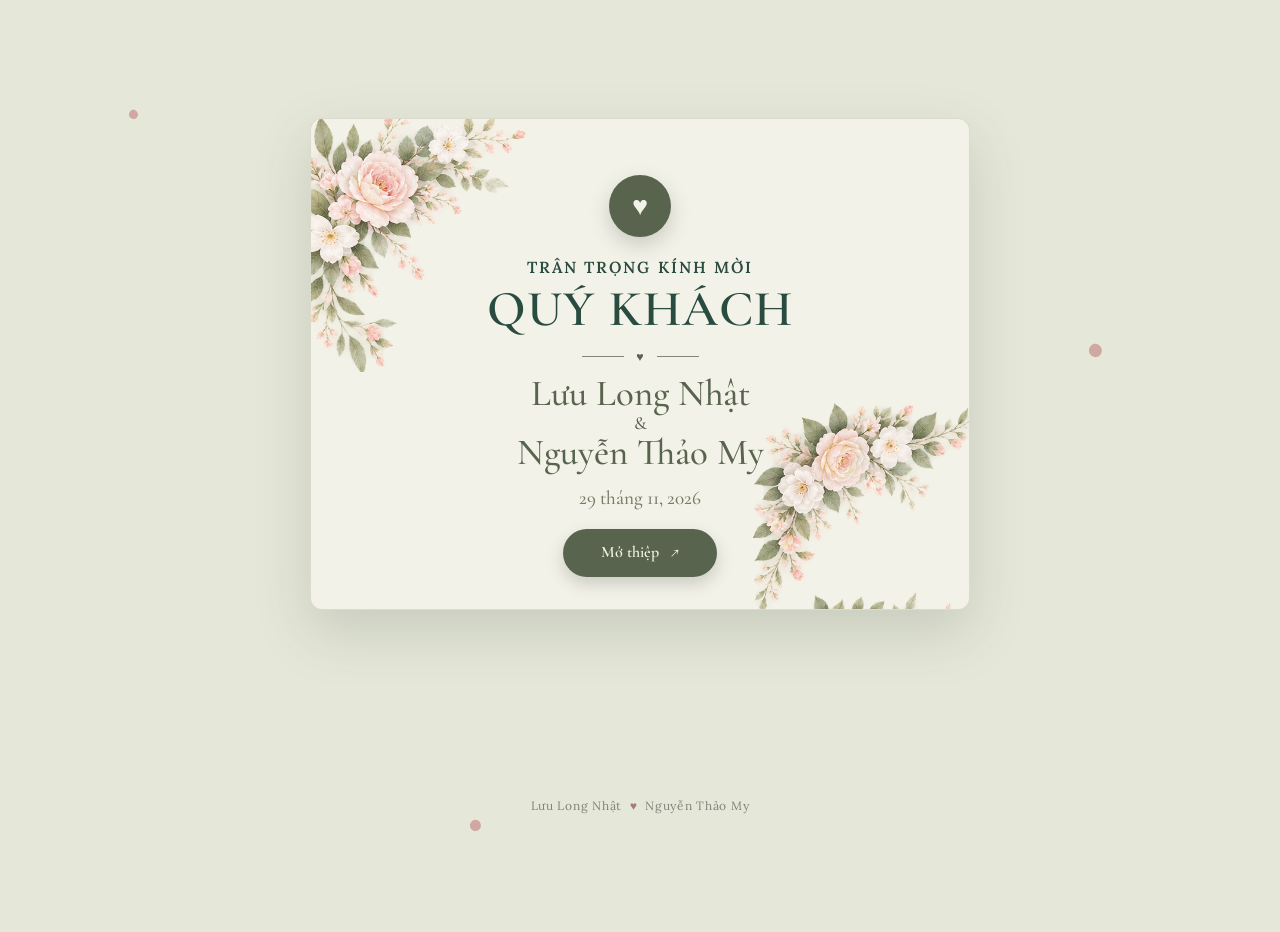
<file: envelope.html>
<!doctype html>
<html lang="vi">
<head>
  <meta charset="utf-8">
  <meta name="viewport" content="width=device-width, initial-scale=1, viewport-fit=cover">
  <meta name="theme-color" content="#e5e8d9">
  <meta name="description" content="Thiệp mời lễ thành hôn của Lưu Long Nhật và Nguyễn Thảo My.">
  <title>Trân trọng kính mời Quý khách | Nhật &amp; My</title>
  <link rel="preconnect" href="https://fonts.googleapis.com">
  <link rel="preconnect" href="https://fonts.gstatic.com" crossorigin>
  <link href="https://fonts.googleapis.com/css2?family=Great+Vibes&family=Cormorant+Garamond:wght@400;500;600;700&family=Lora:wght@400;500;600;700&display=swap" rel="stylesheet">
  <link rel="stylesheet" href="envelope.css?v=bride-cover-20261028-02">
</head>
<body class="envelope-body">
  <main class="cover-screen">
    <div class="cover-petal cover-petal-one" aria-hidden="true"></div>
    <div class="cover-petal cover-petal-two" aria-hidden="true"></div>
    <div class="cover-petal cover-petal-three" aria-hidden="true"></div>
    <section class="invitation-card" aria-labelledby="cover-invitation-title">
      <img class="cover-flower cover-flower-tl" src="assets/flowers/01_Hoa_Goc_Trai_Tren.png" alt="" aria-hidden="true" width="600" height="600">
      <img class="cover-flower cover-flower-br" src="assets/flowers/09_Hoa_Goc_Phai_Duoi.png" alt="" aria-hidden="true" width="600" height="600">
      <div class="cover-seal" aria-hidden="true">♥</div>
      <p class="cover-kicker">TRÂN TRỌNG KÍNH MỜI</p>
      <h1 id="cover-invitation-title">QUÝ KHÁCH</h1>
      <div class="cover-divider" aria-hidden="true"><span></span><b>♥</b><span></span></div>
      <div class="cover-couple" aria-label="Lưu Long Nhật và Nguyễn Thảo My">
        <p data-cover-name="groom">Lưu Long Nhật</p>
        <span class="cover-ampersand" aria-hidden="true">&amp;</span>
        <p data-cover-name="bride">Nguyễn Thảo My</p>
      </div>
      <p class="cover-date">29 tháng 11, 2026</p>
      <a class="open-invitation" href="index.html">Mở thiệp <span aria-hidden="true">↗</span></a>
    </section>
    <p class="cover-footer">Lưu Long Nhật <span>♥</span> Nguyễn Thảo My</p>
  </main>
  <script src="site-config.js?v=invitation-site-bride-20261028-02"></script>
  <script>
    (function () {
      const config = window.WEDDING_CONFIG || {};
      const groom = document.querySelector('[data-cover-name="groom"]');
      const bride = document.querySelector('[data-cover-name="bride"]');
      if (groom && config.groomName) groom.textContent = config.groomName;
      if (bride && config.brideName) bride.textContent = config.brideName;
    })();
  </script>
</body>
</html>
</file>
<file: envelope.css>
/* Entrance cover for bride-full. Palette reuses the invitation's existing design tokens. */
:root {
  --cover-background: #e5e8d9; /* .countdown-section / --ds-sage */
  --cover-paper: #f3f2e8;      /* .guestbook-section / --ds-ivory */
  --cover-ink: #41463e;
  --cover-olive: #58644d;
  --cover-forest: #294b40;
  --cover-border: #d6d4c5;
  color-scheme: light;
}
* { box-sizing: border-box; }
html, body { margin: 0; min-height: 100%; }
body.envelope-body {
  min-height: 100vh;
  min-height: 100svh;
  display: grid;
  place-items: center;
  padding: clamp(.8rem, 3.5vw, 2rem);
  overflow-x: hidden;
  background: var(--cover-background);
  color: var(--cover-ink);
  font-family: "Lora", Georgia, serif;
}
.cover-screen {
  width: 100%;
  min-height: calc(100vh - 2rem);
  min-height: calc(100svh - 2rem);
  display: grid;
  place-items: center;
  position: relative;
  isolation: isolate;
}
.invitation-card {
  width: min(100%, 660px);
  min-height: clamp(430px, 58vh, 470px);
  position: relative;
  display: flex;
  flex-direction: column;
  align-items: center;
  justify-content: center;
  gap: 0;
  padding: clamp(2.5rem, 5vw, 3.5rem) clamp(1.2rem, 4vw, 2.8rem) 2rem;
  overflow: hidden;
  isolation: isolate;
  background: var(--cover-paper);
  border: 1px solid rgba(214, 212, 197, .78);
  border-radius: 12px;
  box-shadow: 0 22px 56px rgba(65, 70, 62, .18);
  text-align: center;
  animation: cover-rise .7s cubic-bezier(.2, .75, .25, 1) both;
}
.cover-flower {
  position: absolute;
  z-index: -1;
  width: clamp(150px, 27vw, 245px);
  height: auto;
  pointer-events: none;
  user-select: none;
  opacity: .88;
}
.cover-flower-tl { top: -18px; left: -22px; }
.cover-flower-br { right: -22px; bottom: -24px; transform: rotate(180deg); }
.cover-seal {
  display: grid;
  place-items: center;
  width: 62px;
  height: 62px;
  margin: 0 0 1rem;
  border-radius: 50%;
  color: var(--cover-paper);
  background: var(--cover-olive);
  box-shadow: 0 8px 20px rgba(65, 70, 62, .22);
  font: 27px/1 Georgia, serif;
}
.cover-kicker {
  margin: .1rem 0 .18rem;
  color: var(--cover-forest);
  font: 600 clamp(.86rem, 1.65vw, 1rem)/1.5 "Lora", Georgia, serif;
  letter-spacing: .13em;
  text-transform: uppercase;
  text-wrap: balance;
}
.cover-card h1, .invitation-card h1 {
  margin: 0;
  color: var(--cover-forest);
  font: 600 clamp(2.4rem, 5.3vw, 3.15rem)/1.06 "Cormorant Garamond", Georgia, serif;
  letter-spacing: .025em;
}
.cover-divider {
  display: flex;
  align-items: center;
  justify-content: center;
  gap: .8rem;
  margin: .8rem auto .65rem;
  color: var(--cover-olive);
}
.cover-divider span { width: 42px; height: 1px; background: var(--cover-olive); opacity: .75; }
.cover-divider b { font-size: .78rem; font-weight: 400; }
.cover-couple { color: var(--cover-olive); line-height: 1.1; }
.cover-couple p { margin: 0; font: 500 clamp(1.8rem, 4vw, 2.3rem)/1.05 "Cormorant Garamond", Georgia, serif; }
.cover-ampersand { display: block; margin: .04rem 0; font: 500 1.15rem/1.05 "Cormorant Garamond", Georgia, serif; }
.cover-date { margin: .7rem 0 1rem; color: #777d65; font: 500 clamp(1rem, 2vw, 1.2rem)/1.5 "Cormorant Garamond", Georgia, serif; }
.open-invitation {
  display: inline-flex;
  justify-content: center;
  align-items: center;
  gap: .7rem;
  min-width: 154px;
  min-height: 48px;
  padding: .7rem 1.6rem;
  border: 0;
  border-radius: 999px;
  color: var(--cover-paper);
  background: var(--cover-olive);
  box-shadow: 0 7px 16px rgba(65, 70, 62, .22);
  font: 600 1rem/1.2 "Cormorant Garamond", Georgia, serif;
  text-decoration: none;
  transition: transform .2s ease, background .2s ease, box-shadow .2s ease;
}
.open-invitation:hover { transform: translateY(-2px); background: #46523d; box-shadow: 0 10px 22px rgba(65, 70, 62, .25); }
.open-invitation:focus-visible { outline: 3px solid var(--cover-forest); outline-offset: 4px; }
.cover-footer { margin: 1rem 0 0; color: rgba(65, 70, 62, .62); font-size: .75rem; letter-spacing: .06em; text-align: center; }
.cover-footer span { color: #a87a79; padding-inline: .25rem; }
.cover-petal { position: absolute; z-index: -1; width: 9px; height: 9px; border-radius: 45% 55% 50% 50%; background: #c98e8d; opacity: .72; transform: rotate(35deg); }
.cover-petal-one { top: 9%; left: 8%; }
.cover-petal-two { right: 12%; top: 36%; width: 13px; height: 13px; }
.cover-petal-three { left: 36%; bottom: 8%; width: 11px; height: 11px; }
@keyframes cover-rise { from { opacity: 0; transform: translateY(10px); } to { opacity: 1; transform: translateY(0); } }
@media (max-width: 550px) {
  body.envelope-body { padding: .7rem; }
  .cover-screen { min-height: calc(100svh - 1.4rem); }
  .invitation-card { min-height: min(555px, calc(100svh - 4rem)); min-height: min(555px, calc(100dvh - 4rem)); padding: 2rem .85rem 1.55rem; border-radius: 10px; }
  .cover-flower { width: clamp(128px, 38vw, 185px); opacity: .83; }
  .cover-flower-tl { top: -12px; left: -18px; }
  .cover-flower-br { right: -18px; bottom: -20px; }
  .cover-seal { width: 54px; height: 54px; margin-bottom: .9rem; font-size: 24px; }
  .cover-kicker { max-width: 100%; font-size: clamp(.78rem, 3.5vw, .9rem); letter-spacing: .085em; }
  .invitation-card h1 { font-size: clamp(2.2rem, 9vw, 2.8rem); }
  .cover-couple p { font-size: clamp(1.65rem, 7.2vw, 2rem); }
  .cover-date { margin-top: .6rem; }
  .cover-footer { font-size: .68rem; }
}
@media (prefers-reduced-motion: reduce) { .invitation-card { animation: none; } .open-invitation { transition: none; } }
</file>
